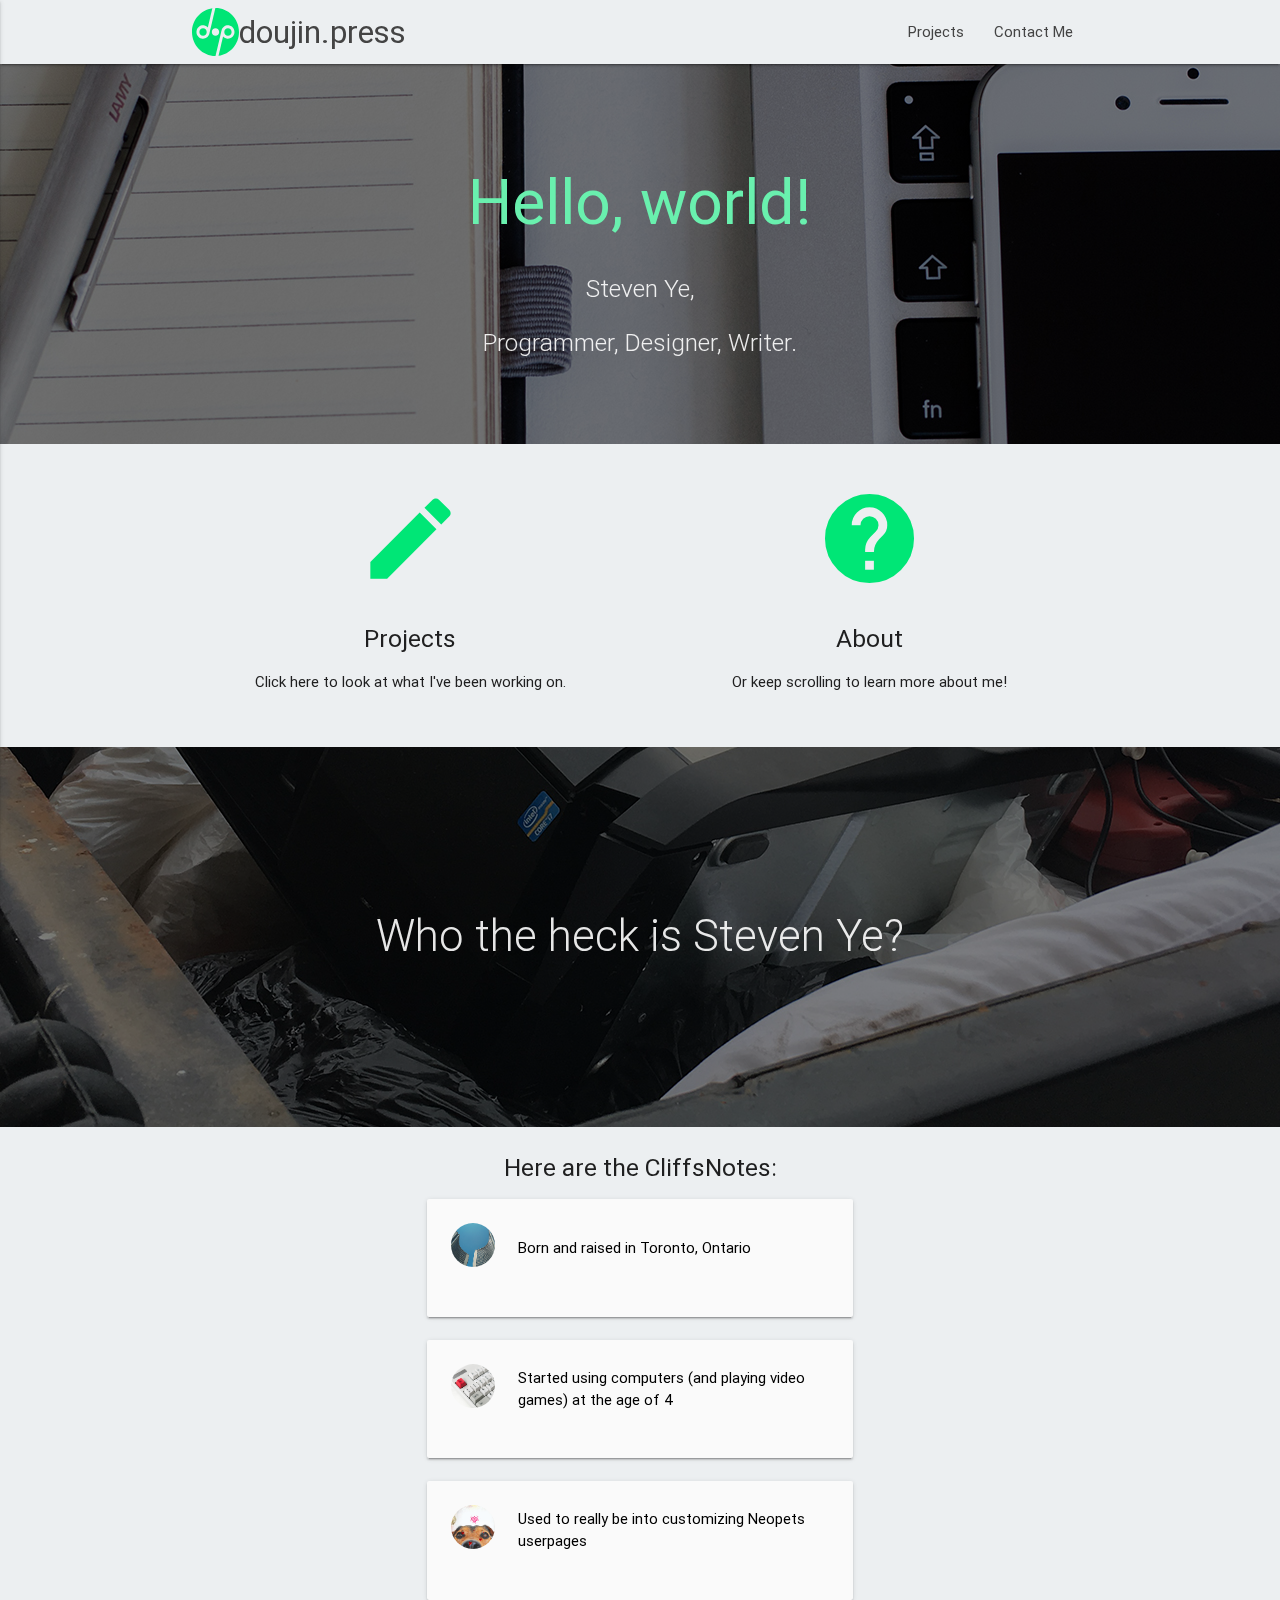
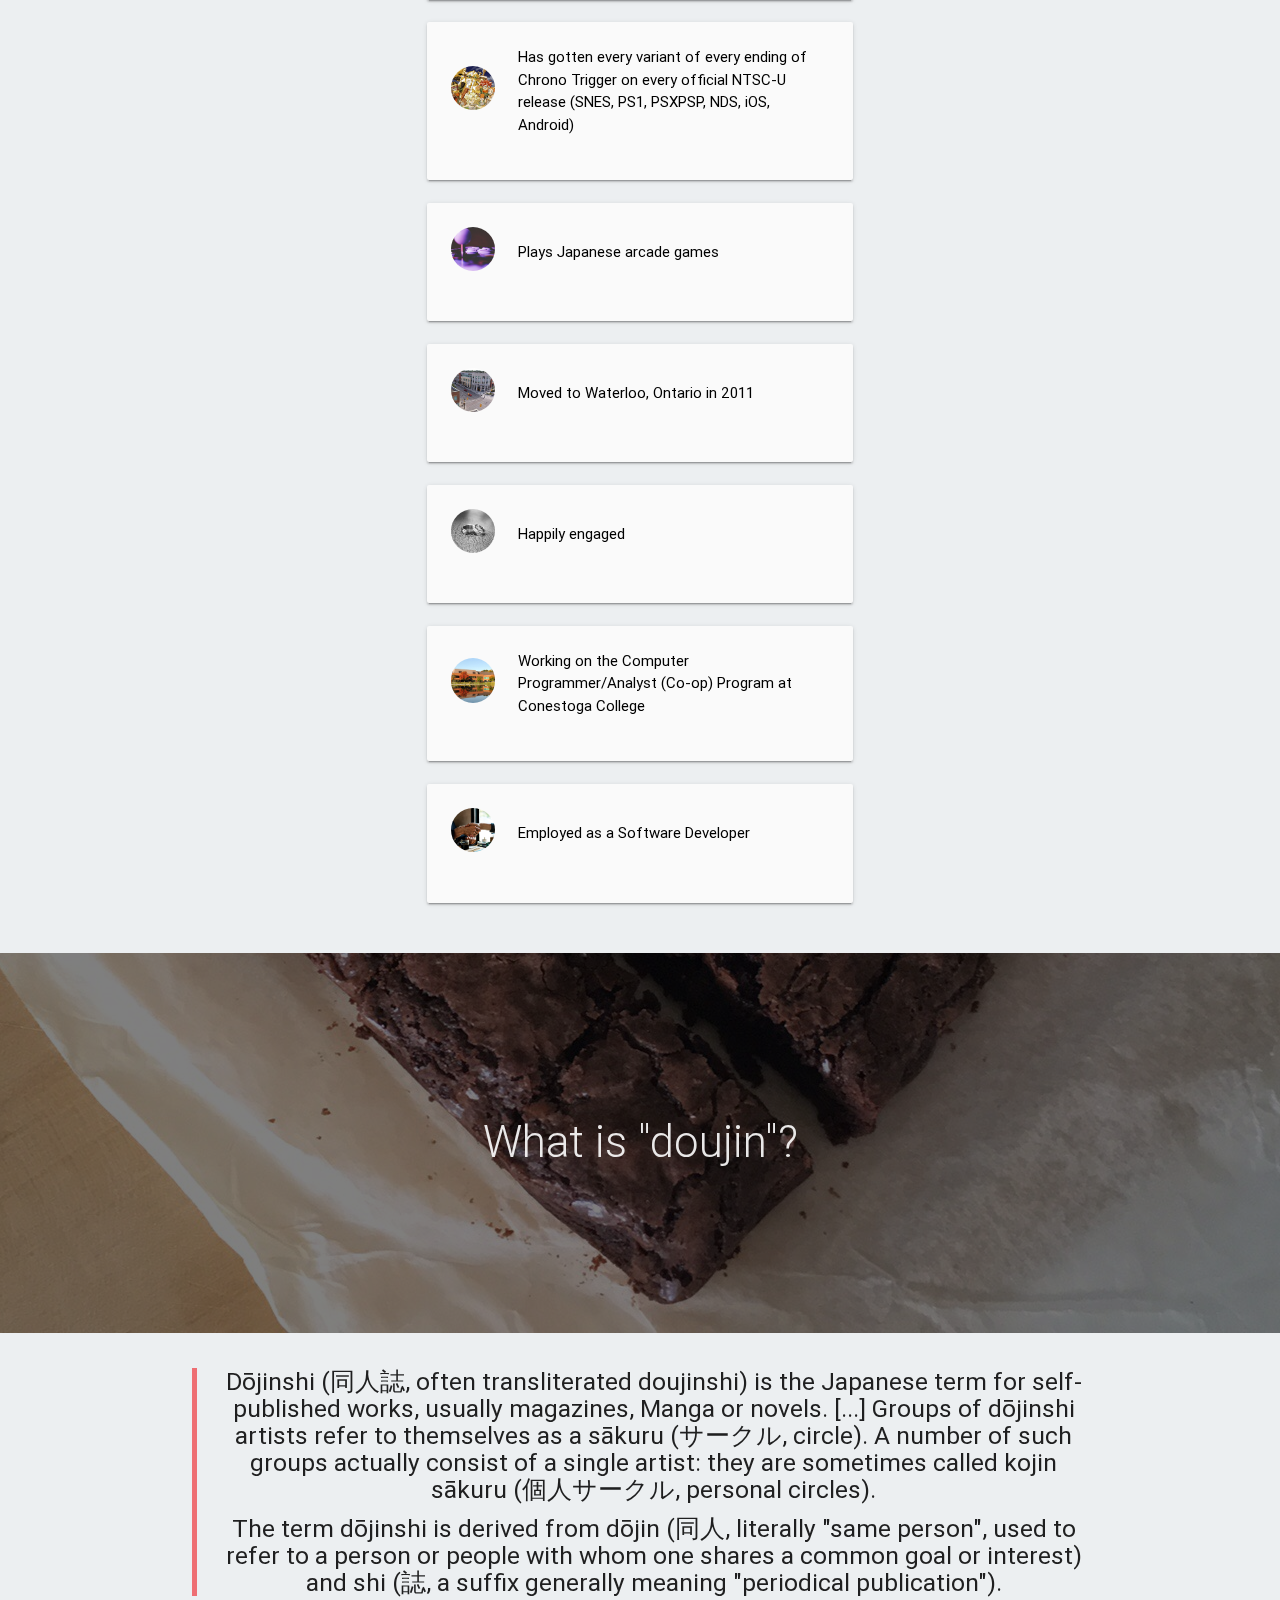
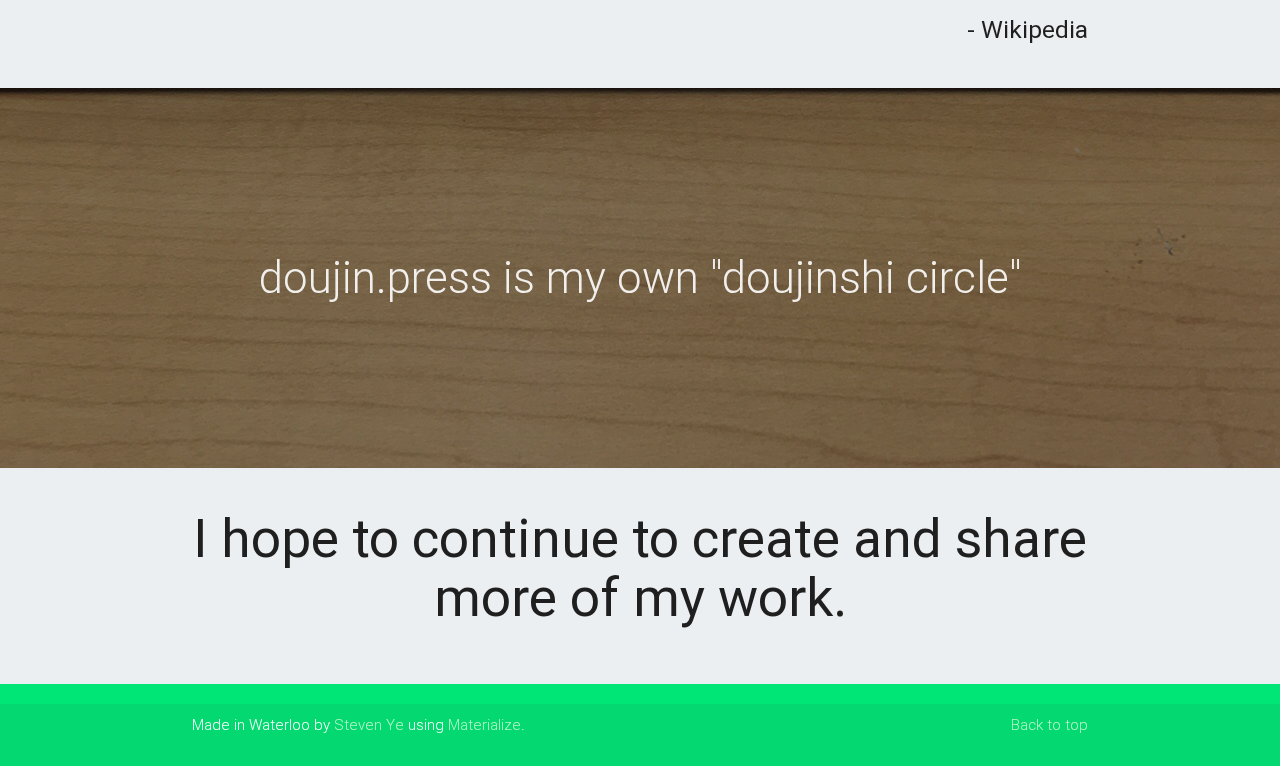
<file: index.html>
<!DOCTYPE html>
<html lang="en">
 <head>
  <link rel="apple-touch-icon-precomposed" sizes="57x57" href="img/favicon/apple-touch-icon-57x57.png" />
  <link rel="apple-touch-icon-precomposed" sizes="114x114" href="img/favicon/apple-touch-icon-114x114.png" />
  <link rel="apple-touch-icon-precomposed" sizes="72x72" href="img/favicon/apple-touch-icon-72x72.png" />
  <link rel="apple-touch-icon-precomposed" sizes="144x144" href="img/favicon/apple-touch-icon-144x144.png" />
  <link rel="apple-touch-icon-precomposed" sizes="60x60" href="img/favicon/apple-touch-icon-60x60.png" />
  <link rel="apple-touch-icon-precomposed" sizes="120x120" href="img/favicon/apple-touch-icon-120x120.png" />
  <link rel="apple-touch-icon-precomposed" sizes="76x76" href="img/favicon/apple-touch-icon-76x76.png" />
  <link rel="apple-touch-icon-precomposed" sizes="152x152" href="img/favicon/apple-touch-icon-152x152.png" />
  <link rel="icon" type="image/png" href="img/favicon/favicon-196x196.png" sizes="196x196" />
  <link rel="icon" type="image/png" href="img/favicon/favicon-96x96.png" sizes="96x96" />
  <link rel="icon" type="image/png" href="img/favicon/favicon-32x32.png" sizes="32x32" />
  <link rel="icon" type="image/png" href="img/favicon/favicon-16x16.png" sizes="16x16" />
  <link rel="icon" type="image/png" href="img/favicon/favicon-128.png" sizes="128x128" />
  <link rel="shortcut icon" href="img/favicon/favicon.ico" type="image/x-icon">
  <meta name="application-name" content="doujin.press"/>
  <meta name="msapplication-TileColor" content="#FFFFFF" />
  <meta name="msapplication-TileImage" content="img/favicon/mstile-144x144.png" />
  <meta name="msapplication-square70x70logo" content="img/favicon/mstile-70x70.png" />
  <meta name="msapplication-square150x150logo" content="img/favicon/mstile-150x150.png" />
  <meta name="msapplication-wide310x150logo" content="img/favicon/mstile-310x150.png" />
  <meta name="msapplication-square310x310logo" content="img/favicon/mstile-310x310.png" />
  <meta http-equiv="Content-Type" content="text/html; charset=UTF-8"/>
  <meta name="viewport" content="width=device-width, initial-scale=1, maximum-scale=1.0, user-scalable=no"/>
  <title>doujin.press | a person of interest</title>
  <link href="https://fonts.googleapis.com/icon?family=Material+Icons" rel="stylesheet">
  <link href="css/materialize.css" type="text/css" rel="stylesheet" media="screen"/>
  <link href="css/style.css" type="text/css" rel="stylesheet" media="screen"/>
 </head>
 <body class="blue-grey lighten-5">
  <nav class="blue-grey lighten-5" role="navigation">
   <div class="nav-wrapper container">
    <a id="logo-container" href="index.html" class="brand-logo">
     <img src="img/logo.svg" alt="logo"> doujin.press
    </a>
    <ul class="right hide-on-med-and-down">
     
     <li>
      <a href="projects.html">Projects</a>
     </li>
     <li>
      <a href="contact.html">Contact Me</a>
     </li>
    </ul>
    <ul id="nav-mobile" class="side-nav">
     <li>
      <a href="projects.html">Projects</a>
     </li>
     <li>
      <a href="contact.html">Contact Me</a>
     </li>
    </ul>
    <a href="#" data-activates="nav-mobile" class="button-collapse"><i class="material-icons">menu</i></a>
   </div>
  </nav>
  
  <div id="index-banner" class="parallax-container valign-wrapper">
   <div class="section no-pad-bot">
    <div class="container">
     <h1 class="header center green-text text-accent-2">Hello, world!</h1>
     <div class="row center">
      <h5 class="header col s12 light">
       Steven Ye, <br />
       <br />
       Programmer, Designer, Writer.
      </h5>
    </div>
    <br><br>
    </div>
   </div>
   <div class="parallax">
    <img src="img/desk.jpg" alt="A neatly arranged desk with a notebook, pen, laptop, and cell phone.">
    <div class="overlay"></div>
   </div>
  </div>
  
  <div class="container">
   <div class="section">
    <!--   Icon Section   -->
    <div class="row">
     <div class="col s12 m6">
      <div class="icon-block">
       <a href="projects.html">
        <h2 class="center green-text text-accent-3"><i class="material-icons">edit</i></h2>
        <h5 class="center">Projects</h5>
        <p class="center">
         Click here to look at what I've been working on.
        </p>
       </a>
      </div>
     </div>
     <div class="col s12 m6">
      <div class="icon-block">
       <a href="#about">
        <h2 class="center green-text text-accent-3"><i class="material-icons">help</i></h2>
        <h5 class="center">About</h5>
        <p class="center">
         Or keep scrolling to learn more about me!
        </p>
       </a>
      </div>
     </div>
    </div>
   </div>
  </div>
  
  <div class="parallax-container valign-wrapper" id="about">
   <div class="section no-pad-bot">
    <div class="container">
     <div class="row center">
     <h3 class="header col s12 light">Who the heck is Steven Ye?</h3>
     </div>
    </div>
   </div>
   <div class="parallax">
    <img src="img/alienware.jpg" alt="An alienware desktop computer sitting in a dumpster.">
    <div class="overlay"></div>
   </div>
  </div>
  
  <div class="container">
   <div class="section">
    <div class="row">
     <div class="col s12">
      <h5 class="center">Here are the CliffsNotes:</h5>
      
      <div class="col s12 m8 offset-m2 l6 offset-l3">
       <div class="card-panel grey lighten-5 z-depth-1">
        <div class="row valign-wrapper">
         <div class="col s2">
          <img src="img/toronto.jpg" alt="Toronto" class="circle responsive-img">
         </div>
         <div class="col s10">
          <span class="black-text">
           Born and raised in Toronto, Ontario
          </span>
         </div>
        </div>
       </div>
      </div>
      
      <div class="col s12 m8 offset-m2 l6 offset-l3">
       <div class="card-panel grey lighten-5 z-depth-1">
        <div class="row valign-wrapper">
         <div class="col s2">
          <img src="img/computer.jpg" alt="Computer" class="circle responsive-img">
         </div>
         <div class="col s10">
          <span class="black-text">
           Started using computers (and playing video games) at the age of 4
          </span>
         </div>
        </div>
       </div>
      </div>
      
      <div class="col s12 m8 offset-m2 l6 offset-l3">
       <div class="card-panel grey lighten-5 z-depth-1">
        <div class="row valign-wrapper">
         <div class="col s2">
          <img src="img/neopets.gif" alt="Blingee'd Dog" class="circle responsive-img">
         </div>
         <div class="col s10">
          <span class="black-text">
           Used to really be into customizing Neopets userpages
          </span>
         </div>
        </div>
       </div>
      </div>
      
      <div class="col s12 m8 offset-m2 l6 offset-l3">
       <div class="card-panel grey lighten-5 z-depth-1">
        <div class="row valign-wrapper">
         <div class="col s2">
          <img src="img/chronotrigger.png" alt="Chrono Trigger" class="circle responsive-img">
         </div>
         <div class="col s10">
          <span class="black-text">
           Has gotten every variant of every ending of Chrono Trigger on every official NTSC-U release (SNES, PS1, PSXPSP, NDS, iOS, Android)
          </span>
         </div>
        </div>
       </div>
      </div>
      
      <div class="col s12 m8 offset-m2 l6 offset-l3">
       <div class="card-panel grey lighten-5 z-depth-1">
        <div class="row valign-wrapper">
         <div class="col s2">
          <img src="img/arcade.jpg" alt="Arcade Controls" class="circle responsive-img">
         </div>
         <div class="col s10">
          <span class="black-text">
           Plays Japanese arcade games
          </span>
         </div>
        </div>
       </div>
      </div>
      
      <div class="col s12 m8 offset-m2 l6 offset-l3">
       <div class="card-panel grey lighten-5 z-depth-1">
        <div class="row valign-wrapper">
         <div class="col s2">
          <img src="img/waterloo.jpg" alt="Waterloo" class="circle responsive-img">
         </div>
         <div class="col s10">
          <span class="black-text">
           Moved to Waterloo, Ontario in 2011
          </span>
         </div>
        </div>
       </div>
      </div>
      
      <div class="col s12 m8 offset-m2 l6 offset-l3">
       <div class="card-panel grey lighten-5 z-depth-1">
        <div class="row valign-wrapper">
         <div class="col s2">
          <img src="img/rings.jpg" alt="A pair of rings" class="circle responsive-img">
         </div>
         <div class="col s10">
          <span class="black-text">
           Happily engaged
          </span>
         </div>
        </div>
       </div>
      </div>
      
      <div class="col s12 m8 offset-m2 l6 offset-l3">
       <div class="card-panel grey lighten-5 z-depth-1">
        <div class="row valign-wrapper">
         <div class="col s2">
          <img src="img/conestoga.jpg" alt="Conestoga College" class="circle responsive-img">
         </div>
         <div class="col s10">
          <span class="black-text">
           Working on the Computer Programmer/Analyst (Co-op) Program at Conestoga College
          </span>
         </div>
        </div>
       </div>
      </div>
      
      <div class="col s12 m8 offset-m2 l6 offset-l3">
       <div class="card-panel grey lighten-5 z-depth-1">
        <div class="row valign-wrapper">
         <div class="col s2">
          <img src="img/handshake.jpg" alt="Handshake" class="circle responsive-img">
         </div>
         <div class="col s10">
          <span class="black-text">
           Employed as a Software Developer
          </span>
         </div>
        </div>
       </div>
      </div>
      
     </div>
    </div>
   </div>
  </div>
  
  <div class="parallax-container valign-wrapper">
   <div class="section no-pad-bot">
    <div class="container">
     <div class="row center">
     <h3 class="header col s12 light">What is "doujin"?</h3>
     </div>
    </div>
   </div>
   <div class="parallax">
    <img src="img/brownies.jpg" alt="Delicious and moist brownies that have been freshly sliced.">
    <div class="overlay"></div>
   </div>
  </div>
  
  <div class="container">
   <div class="section">
    <div class="row">
     <div class="col s12 center">
      <blockquote>
       <h5>Dōjinshi (同人誌, often transliterated doujinshi) is the Japanese term for self-published works, usually magazines, Manga or novels. [...] Groups of dōjinshi artists refer to themselves as a sākuru (サークル, circle). A number of such groups actually consist of a single artist: they are sometimes called kojin sākuru (個人サークル, personal circles).</h5>
       <h5>The term dōjinshi is derived from dōjin (同人, literally "same person", used to refer to a person or people with whom one shares a common goal or interest) and shi (誌, a suffix generally meaning "periodical publication").</h5>
      </blockquote>
      <h5 class="right-align">- Wikipedia</h5>
     </div>
    </div>
   </div>
  </div>
  
  <div class="parallax-container valign-wrapper">
   <div class="section no-pad-bot">
    <div class="container">
     <div class="row center">
     <h3 class="header col s12 light">doujin.press is my own "doujinshi circle"</h3>
     </div>
    </div>
   </div>
   <div class="parallax">
    <img src="img/keyboard.jpg" alt="A mechanical keyboard with front-printed keycaps">
    <div class="overlay"></div>
   </div>
  </div>
  
  <div class="container">
   <div class="section">
    <div class="row">
     <div class="col s12 center">
      <h2>I hope to continue to create and share more of my work.</h2>
     </div>
    </div>
   </div>
  </div>
  
  <footer class="page-footer green accent-3">
    <div class="footer-copyright">
     <div class="container white-text">
      <div class="row">
       <div class="col s6">
        Made in Waterloo by <a class="green-text text-accent-1" href="contact.html">Steven Ye</a> using <a class="green-text text-accent-1" href="http://materializecss.com/">Materialize</a>.
       </div>
       <div class="col s6 right-align">
        <a class="green-text text-accent-1" href="#">Back to top</a>
       </div>
      </div>
     </div>
    </div>
   </footer>
  <!--load js-->
  <script src="https://code.jquery.com/jquery-2.1.1.min.js"></script>
  <script src="js/materialize.js"></script>
  <script src="js/init.js"></script>
 </body>
</html>
</file>
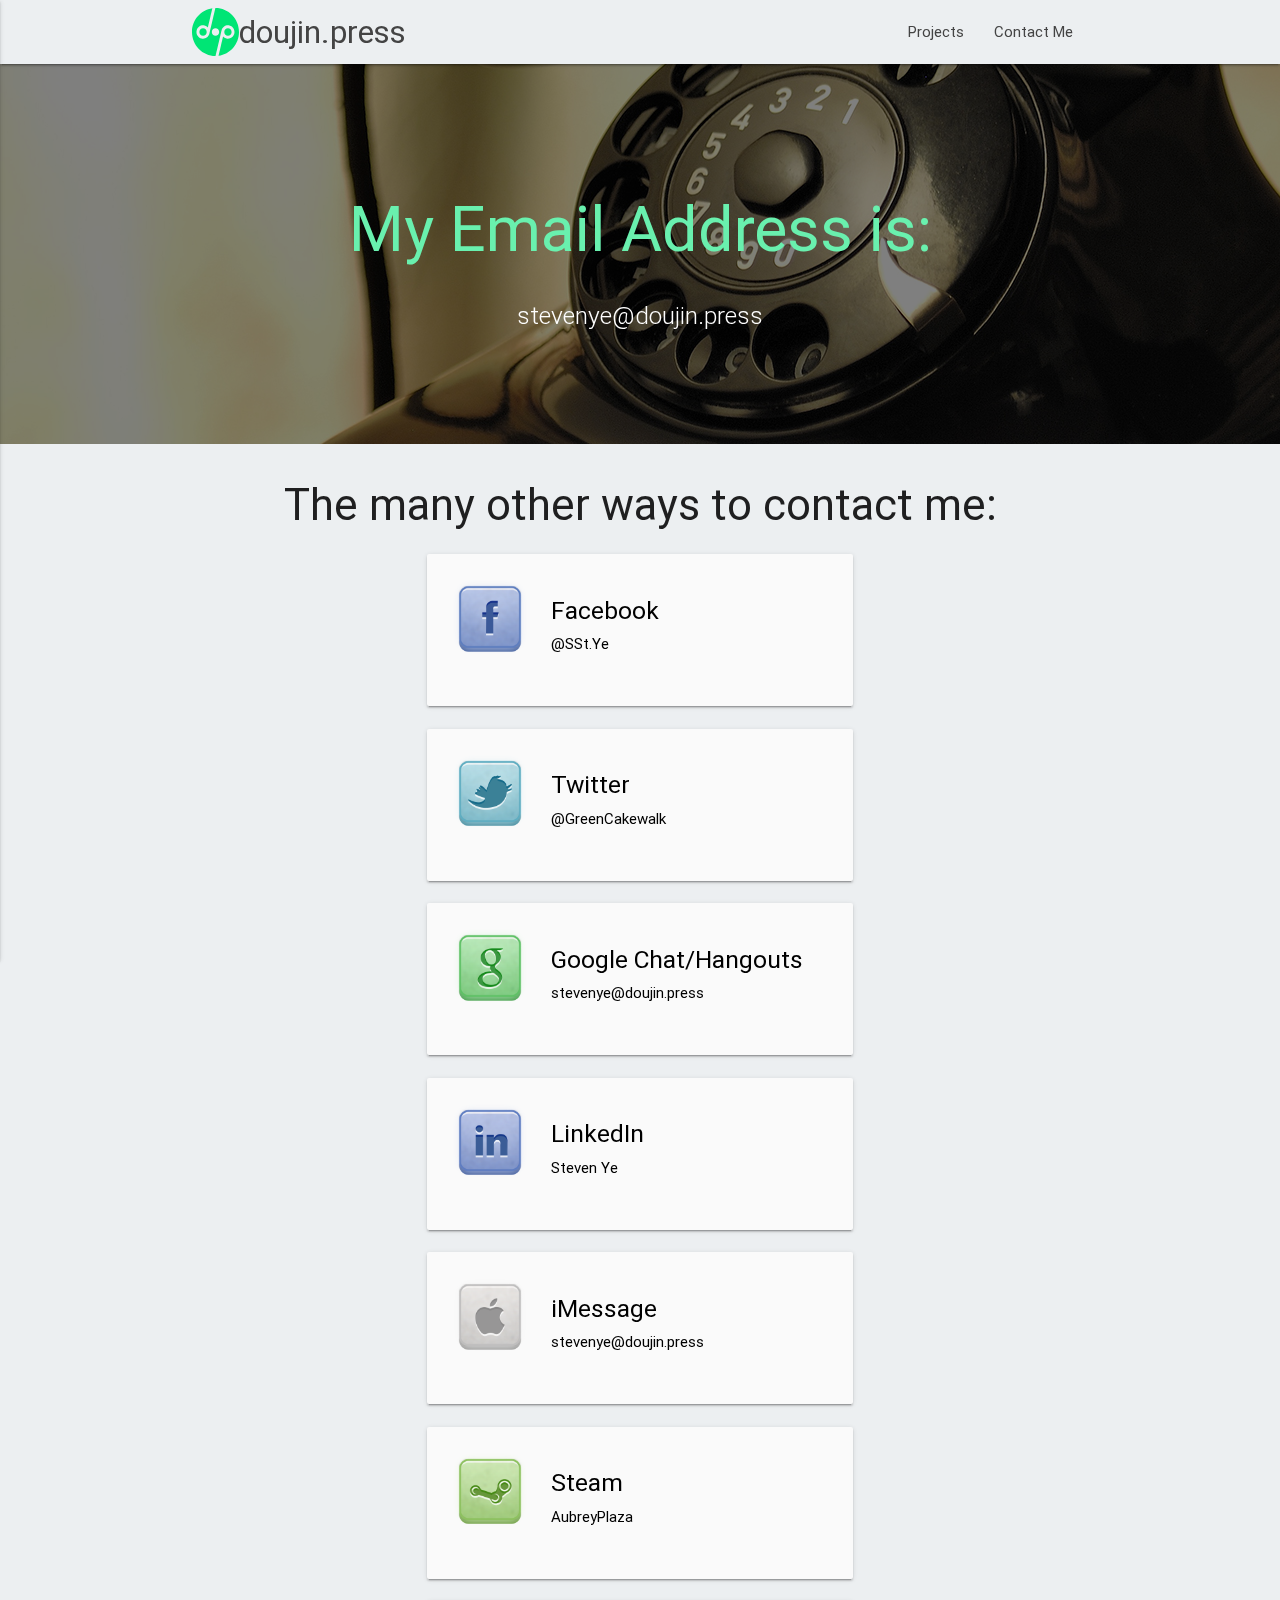
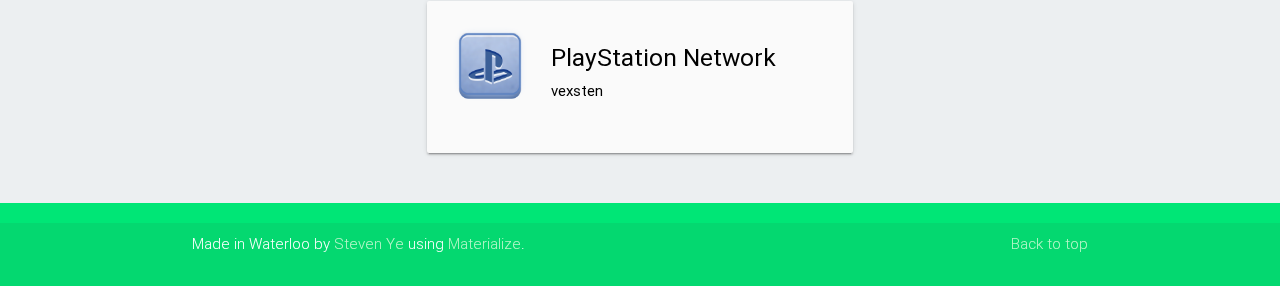
<file: contact.html>
<!DOCTYPE html>
<html lang="en">
 <head>
  <link rel="apple-touch-icon-precomposed" sizes="57x57" href="img/favicon/apple-touch-icon-57x57.png" />
  <link rel="apple-touch-icon-precomposed" sizes="114x114" href="img/favicon/apple-touch-icon-114x114.png" />
  <link rel="apple-touch-icon-precomposed" sizes="72x72" href="img/favicon/apple-touch-icon-72x72.png" />
  <link rel="apple-touch-icon-precomposed" sizes="144x144" href="img/favicon/apple-touch-icon-144x144.png" />
  <link rel="apple-touch-icon-precomposed" sizes="60x60" href="img/favicon/apple-touch-icon-60x60.png" />
  <link rel="apple-touch-icon-precomposed" sizes="120x120" href="img/favicon/apple-touch-icon-120x120.png" />
  <link rel="apple-touch-icon-precomposed" sizes="76x76" href="img/favicon/apple-touch-icon-76x76.png" />
  <link rel="apple-touch-icon-precomposed" sizes="152x152" href="img/favicon/apple-touch-icon-152x152.png" />
  <link rel="icon" type="image/png" href="img/favicon/favicon-196x196.png" sizes="196x196" />
  <link rel="icon" type="image/png" href="img/favicon/favicon-96x96.png" sizes="96x96" />
  <link rel="icon" type="image/png" href="img/favicon/favicon-32x32.png" sizes="32x32" />
  <link rel="icon" type="image/png" href="img/favicon/favicon-16x16.png" sizes="16x16" />
  <link rel="icon" type="image/png" href="img/favicon/favicon-128.png" sizes="128x128" />
  <link rel="shortcut icon" href="img/favicon/favicon.ico" type="image/x-icon">
  <meta name="application-name" content="doujin.press"/>
  <meta name="msapplication-TileColor" content="#FFFFFF" />
  <meta name="msapplication-TileImage" content="img/favicon/mstile-144x144.png" />
  <meta name="msapplication-square70x70logo" content="img/favicon/mstile-70x70.png" />
  <meta name="msapplication-square150x150logo" content="img/favicon/mstile-150x150.png" />
  <meta name="msapplication-wide310x150logo" content="img/favicon/mstile-310x150.png" />
  <meta name="msapplication-square310x310logo" content="img/favicon/mstile-310x310.png" />
  <meta http-equiv="Content-Type" content="text/html; charset=UTF-8"/>
  <meta name="viewport" content="width=device-width, initial-scale=1, maximum-scale=1.0, user-scalable=no"/>
  <title>doujin.press | where you will find me</title>
  <link href="https://fonts.googleapis.com/icon?family=Material+Icons" rel="stylesheet">
  <link href="css/materialize.css" type="text/css" rel="stylesheet" media="screen"/>
  <link href="css/style.css" type="text/css" rel="stylesheet" media="screen"/>
 </head>
 <body class="blue-grey lighten-5">
  <nav class="blue-grey lighten-5" role="navigation">
   <div class="nav-wrapper container">
    <a id="logo-container" href="index.html" class="brand-logo">
     <img src="img/logo.svg" alt="logo"> doujin.press
    </a>
    <ul class="right hide-on-med-and-down">
     
     <li>
      <a href="projects.html">Projects</a>
     </li>
     <li>
      <a href="contact.html">Contact Me</a>
     </li>
    </ul>
    <ul id="nav-mobile" class="side-nav">
     <li>
      <a href="projects.html">Projects</a>
     </li>
     <li>
      <a href="contact.html">Contact Me</a>
     </li>
    </ul>
    <a href="#" data-activates="nav-mobile" class="button-collapse"><i class="material-icons">menu</i></a>
   </div>
  </nav>
  
  <div id="index-banner" class="parallax-container valign-wrapper">
   <div class="section no-pad-bot">
    <div class="container">
     <h1 class="header center green-text text-accent-2">My Email Address is:</h1>
     <div class="row center">
      <h5 class="header col s12 light"><a class="white-text" href="mailto:stevenye@doujin.press">stevenye@doujin.press</a></h5>
     </div>
     <br><br>
    </div>
   </div>
   <div class="parallax">
    <img src="img/phone.jpg" alt="An old rotary phone, sitting on a table next to a notepad and a fountain pen.">
    <div class="overlay"></div>
   </div>
  </div>
  
  <div class="container">
   <div class="section">
    <div class="row">
     <div class="col s12">
      <h3 class="center">The many other ways to contact me:</h3>
      <a href="https://facebook.com/SSt.Ye">
       <div class="col s12 m8 offset-m2 l6 offset-l3">
        <div class="card-panel grey lighten-5 z-depth-1">
         <div class="row valign-wrapper">
          <div class="col s3 center">
           <img src="img/social/facebook.png" alt="Facebook" class="responsive-img">
          </div>
          <div class="col s9">
           <span class="black-text">
            <h5>Facebook</h5>
            @SSt.Ye
           </span>
          </div>
         </div>
        </div>
       </div>
      </a>
      
      <a href="https://twitter.com/GreenCakewalk">
       <div class="col s12 m8 offset-m2 l6 offset-l3">
        <div class="card-panel grey lighten-5 z-depth-1">
         <div class="row valign-wrapper">
          <div class="col s3 center">
           <img src="img/social/twitter.png" alt="Twitter" class="responsive-img">
          </div>
          <div class="col s9">
           <span class="black-text">
            <h5>Twitter</h5>
            @GreenCakewalk
           </span>
          </div>
         </div>
        </div>
       </div>
      </a>
      
      <div class="col s12 m8 offset-m2 l6 offset-l3">
       <div class="card-panel grey lighten-5 z-depth-1">
        <div class="row valign-wrapper">
         <div class="col s3 center">
          <img src="img/social/google.png" alt="Google" class="responsive-img">
         </div>
         <div class="col s9">
          <span class="black-text">
           <h5>Google Chat/Hangouts</h5>
           stevenye@doujin.press
          </span>
         </div>
        </div>
       </div>
      </div>
      
      <a href="https://www.linkedin.com/in/steven-ye-318339149/">
       <div class="col s12 m8 offset-m2 l6 offset-l3">
        <div class="card-panel grey lighten-5 z-depth-1">
         <div class="row valign-wrapper">
          <div class="col s3 center">
           <img src="img/social/linkedin.png" alt="LinkedIn" class="responsive-img">
          </div>
          <div class="col s9">
           <span class="black-text">
            <h5>LinkedIn</h5>
            Steven Ye
           </span>
          </div>
         </div>
        </div>
       </div>
      </a>
      
      <div class="col s12 m8 offset-m2 l6 offset-l3">
       <div class="card-panel grey lighten-5 z-depth-1">
        <div class="row valign-wrapper">
         <div class="col s3 center">
          <img src="img/social/apple.png" alt="Apple" class="responsive-img">
         </div>
         <div class="col s9">
          <span class="black-text">
           <h5>iMessage</h5>
           stevenye@doujin.press
          </span>
         </div>
        </div>
       </div>
      </div>
      
      <a href="https://steamcommunity.com/id/AubreyPlaza">
       <div class="col s12 m8 offset-m2 l6 offset-l3">
        <div class="card-panel grey lighten-5 z-depth-1">
         <div class="row valign-wrapper">
          <div class="col s3 center">
           <img src="img/social/steam.png" alt="Steam" class="responsive-img">
          </div>
          <div class="col s9">
           <span class="black-text">
            <h5>Steam</h5>
            AubreyPlaza
           </span>
          </div>
         </div>
        </div>
       </div>
      </a>
      
      <div class="col s12 m8 offset-m2 l6 offset-l3">
       <div class="card-panel grey lighten-5 z-depth-1">
        <div class="row valign-wrapper">
         <div class="col s3 center">
          <img src="img/social/playstation.png" alt="PlayStation" class="responsive-img">
         </div>
         <div class="col s9">
          <span class="black-text">
           <h5>PlayStation Network</h5>
           vexsten
          </span>
         </div>
        </div>
       </div>
      </div>
      
      
     </div>
    </div>
   </div>
  </div>
  
  <footer class="page-footer green accent-3">
    <div class="footer-copyright">
     <div class="container white-text">
      <div class="row">
       <div class="col s6">
        Made in Waterloo by <a class="green-text text-accent-1" href="contact.html">Steven Ye</a> using <a class="green-text text-accent-1" href="http://materializecss.com/">Materialize</a>.
       </div>
       <div class="col s6 right-align">
        <a class="green-text text-accent-1" href="#">Back to top</a>
       </div>
      </div>
     </div>
    </div>
   </footer>
  <script src="https://code.jquery.com/jquery-2.1.1.min.js"></script>
  <script src="js/materialize.js"></script>
  <script src="js/init.js"></script>
 </body>
</html>
</file>
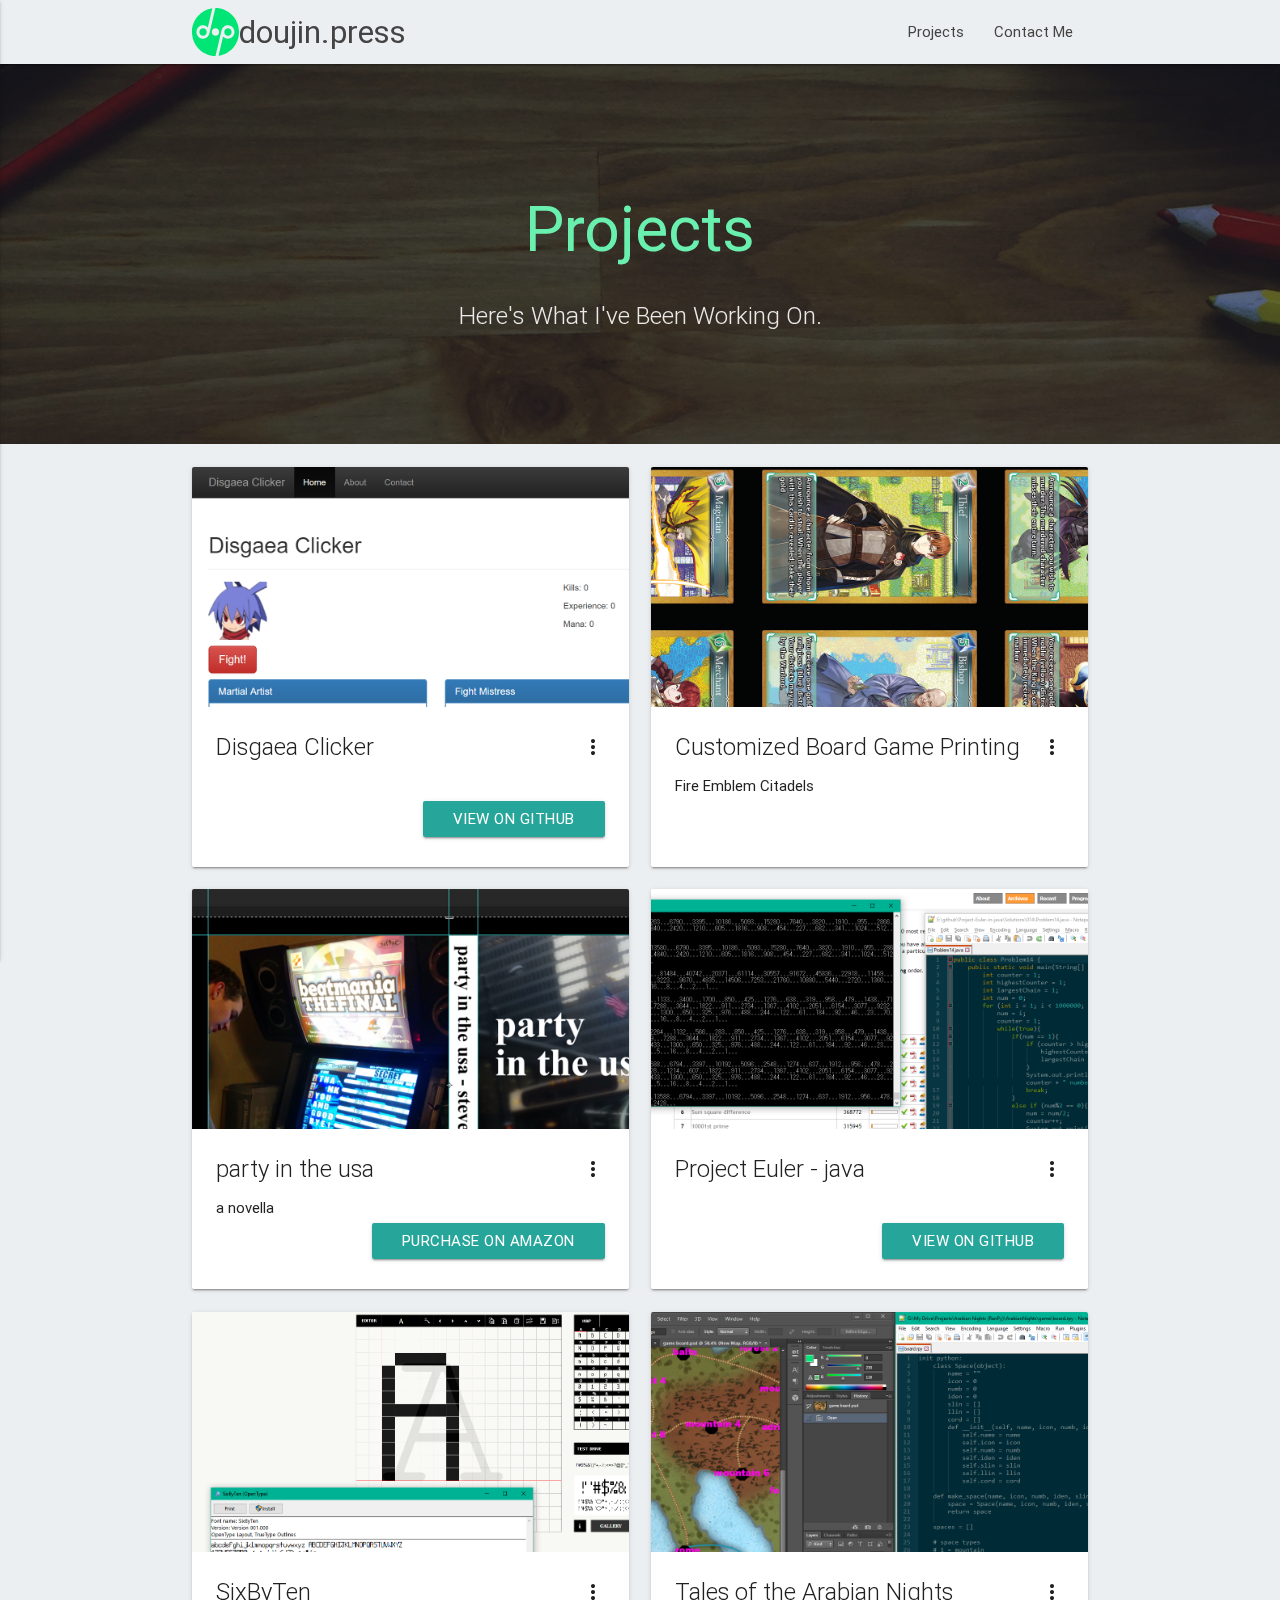
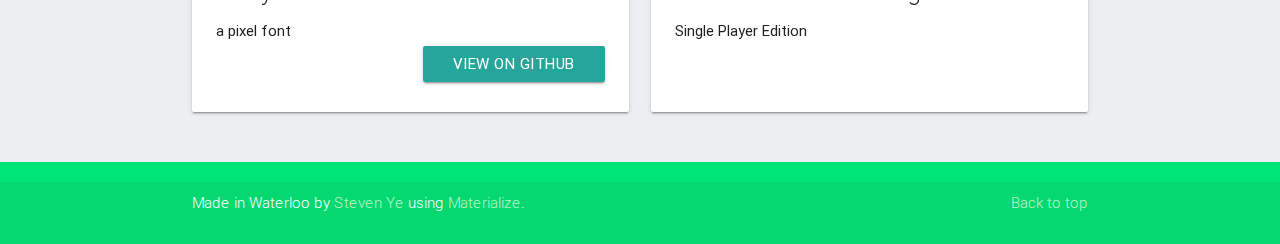
<file: projects.html>
<!DOCTYPE html>
<html lang="en">
 <head>
  <link rel="apple-touch-icon-precomposed" sizes="57x57" href="img/favicon/apple-touch-icon-57x57.png" />
  <link rel="apple-touch-icon-precomposed" sizes="114x114" href="img/favicon/apple-touch-icon-114x114.png" />
  <link rel="apple-touch-icon-precomposed" sizes="72x72" href="img/favicon/apple-touch-icon-72x72.png" />
  <link rel="apple-touch-icon-precomposed" sizes="144x144" href="img/favicon/apple-touch-icon-144x144.png" />
  <link rel="apple-touch-icon-precomposed" sizes="60x60" href="img/favicon/apple-touch-icon-60x60.png" />
  <link rel="apple-touch-icon-precomposed" sizes="120x120" href="img/favicon/apple-touch-icon-120x120.png" />
  <link rel="apple-touch-icon-precomposed" sizes="76x76" href="img/favicon/apple-touch-icon-76x76.png" />
  <link rel="apple-touch-icon-precomposed" sizes="152x152" href="img/favicon/apple-touch-icon-152x152.png" />
  <link rel="icon" type="image/png" href="img/favicon/favicon-196x196.png" sizes="196x196" />
  <link rel="icon" type="image/png" href="img/favicon/favicon-96x96.png" sizes="96x96" />
  <link rel="icon" type="image/png" href="img/favicon/favicon-32x32.png" sizes="32x32" />
  <link rel="icon" type="image/png" href="img/favicon/favicon-16x16.png" sizes="16x16" />
  <link rel="icon" type="image/png" href="img/favicon/favicon-128.png" sizes="128x128" />
  <link rel="shortcut icon" href="img/favicon/favicon.ico" type="image/x-icon">
  <meta name="application-name" content="doujin.press"/>
  <meta name="msapplication-TileColor" content="#FFFFFF" />
  <meta name="msapplication-TileImage" content="img/favicon/mstile-144x144.png" />
  <meta name="msapplication-square70x70logo" content="img/favicon/mstile-70x70.png" />
  <meta name="msapplication-square150x150logo" content="img/favicon/mstile-150x150.png" />
  <meta name="msapplication-wide310x150logo" content="img/favicon/mstile-310x150.png" />
  <meta name="msapplication-square310x310logo" content="img/favicon/mstile-310x310.png" />
  <meta http-equiv="Content-Type" content="text/html; charset=UTF-8"/>
  <meta name="viewport" content="width=device-width, initial-scale=1, maximum-scale=1.0, user-scalable=no"/>
  <title>doujin.press | the fruits of my labour</title>
  <link href="https://fonts.googleapis.com/icon?family=Material+Icons" rel="stylesheet">
  <link href="css/materialize.css" type="text/css" rel="stylesheet" media="screen"/>
  <link href="css/style.css" type="text/css" rel="stylesheet" media="screen"/>
 </head>
 <body class="blue-grey lighten-5">
  <nav class="blue-grey lighten-5" role="navigation">
   <div class="nav-wrapper container">
    <a id="logo-container" href="index.html" class="brand-logo">
     <img src="img/logo.svg" alt="logo"> doujin.press
    </a>
    <ul class="right hide-on-med-and-down">
     
     <li>
      <a href="projects.html">Projects</a>
     </li>
     <li>
      <a href="contact.html">Contact Me</a>
     </li>
    </ul>
    <ul id="nav-mobile" class="side-nav">
     <li>
      <a href="projects.html">Projects</a>
     </li>
     <li>
      <a href="contact.html">Contact Me</a>
     </li>
    </ul>
    <a href="#" data-activates="nav-mobile" class="button-collapse"><i class="material-icons">menu</i></a>
   </div>
  </nav>
  
  <div id="index-banner" class="parallax-container valign-wrapper">
   <div class="section no-pad-bot">
    <div class="container">
     <h1 class="header center green-text text-accent-2">Projects</h1>
     <div class="row center">
      <h5 class="header col s12 light">
       Here's What I've Been Working On.
      </h5>
     </div>
     <br><br>
    </div>
   </div>
   <div class="parallax">
    <img src="img/project.jpg" alt="A table ready for a new craft project.">
    <div class="overlay"></div>
   </div>
  </div>
  
  <div class="container">
   <div class="section">
     <div class="row">
     
      <!-- Disgaea Clicker -->
      <div class="col s12 m6">
       <div class="card medium">
        <div class="card-image waves-effect waves-block waves-light">
         <img class="activator" src="img/dc.png" alt="Disgaea">
        </div>
        <div class="card-content">
         <span class="card-title activator grey-text text-darken-4">Disgaea Clicker<i class="material-icons right">more_vert</i></span>
         <p>
          <br />
          <a class="waves-effect waves-light btn right" href="https://github.com/steven-y-e/Disgaea-Clicker">View on GitHub</a>
         </p>
        </div>
        <div class="card-reveal">
         <span class="card-title grey-text text-darken-4">Disgaea Clicker<i class="material-icons right">close</i></span>
         <p>Anyone who knows my video game habits knows that I've put countless hours into the tactical role-playing game series <a href="https://en.wikipedia.org/wiki/Disgaea">Disgaea</a>, which is more of a challenge to increase character statistics to otherwise unseen levels than anything else. I felt that a <a href="https://en.wikipedia.org/wiki/Incremental_game">clicker game</a> loosely based on the series could hold value as a fan work because the main gameplay challenge of Disgaea is to incrementally increase numbers, almost solely to watch them go up. I built Disgaea Clicker using Bootstrap and JavaScript with the focus of designing a good interface for playing the game on mobile devices, as many browser-based clicker games don't render very well outside of desktop environments.</p>
        </div>
       </div>
      </div>
      
      <!-- Fire Emblem Citadels -->
      <div class="col s12 m6">
       <div class="card medium">
        <div class="card-image waves-effect waves-block waves-light">
         <img class="activator" src="img/fec.png" alt="Fire Emblem Citadels">
        </div>
        <div class="card-content">
         <span class="card-title activator grey-text text-darken-4">Customized Board Game Printing<i class="material-icons right">more_vert</i></span>
         <p>Fire Emblem Citadels</p>
        </div>
        <div class="card-reveal">
         <span class="card-title grey-text text-darken-4">Customized Board Game Printing - Fire Emblem Citadels<i class="material-icons right">close</i></span>
         <p>As an avid table-top game player, Citadels has been one of my favourites for over a decade. After an unfortunate accidental Diet Coke spill, I decided that I should buy a new set, as my existing copy of the game was already quite worn. Realizing that I was not a great fan of the game's visual aesthetics, I decided to design a new set of cards using assets from the (then) newly released Fire Emblem: Heroes. After spending hours in Adobe Photoshop, I sent the files off to <a href="http://printplaygames.com">Print &amp; Play</a> who then sent me a one-of-a-kind physical copy of "Fire Emblem Citadels". The game and rules remain unchanged; the only editing I did was to rulebook text that was strangely gender specific (the player was always refered to with masculine pronouns) by making these statements gender-neutral. Friends who've previously played Citadels have had no problem playing Fire Emblem Citadels.</p>
        </div>
       </div>
      </div>
      
      <!-- party in the usa - a novella -->
      <div class="col s12 m6">
       <div class="card medium">
        <div class="card-image waves-effect waves-block waves-light">
         <img class="activator" src="img/pitu.png" alt="party in the usa">
        </div>
        <div class="card-content">
         <span class="card-title activator grey-text text-darken-4">party in the usa<i class="material-icons right">more_vert</i></span>
         <p>
          a novella
          <br />
          <a class="waves-effect waves-light btn right" href="https://www.amazon.com/party-usa-novella-Steven-Ye/dp/1549943014/">Purchase on Amazon</a>
         </p>
        </div>
        <div class="card-reveal">
         <span class="card-title grey-text text-darken-4">party in the usa<i class="material-icons right">close</i></span>
         <p>"party in the usa" is <a href="https://www.youtube.com/watch?v=M11SvDtPBhA">a Miley Cyrus song</a> that shares its title (and few other qualities) with a novella that depicts the lives of contemporary young adults, encapsulating the events surrounding a party in Chicago. I wrote this novella in 2014, when I was heavily interacting with two online communities: the writing community informally known as "alt-lit", and a rhythm game community called "sows". It is my most ambitious piece of writing to date.</p>
        </div>
       </div>
      </div>
      
      <!-- Project Euler - java -->
      <div class="col s12 m6">
       <div class="card medium">
        <div class="card-image waves-effect waves-block waves-light">
         <img class="activator" src="img/pej.png" alt="Project Euler - java">
        </div>
        <div class="card-content">
         <span class="card-title activator grey-text text-darken-4">Project Euler - java<i class="material-icons right">more_vert</i></span>
         <p>
          <br />
          <a class="waves-effect waves-light btn right" href="https://github.com/steven-y-e/Project-Euler-in-java">View on GitHub</a>
         </p>
        </div>
        <div class="card-reveal">
         <span class="card-title grey-text text-darken-4">Project Euler - java<i class="material-icons right">close</i></span>
         <p>This GitHub repository is where I work on my personal solutions for <a href="https://projecteuler.net/">Project Euler</a> problems in java. Using GitHub allows me to access or share my code from anywhere with an internet connection.</p>
        </div>
       </div>
      </div>
      
      <!-- SixByTen - a pixel font -->
      <div class="col s12 m6">
       <div class="card medium">
        <div class="card-image waves-effect waves-block waves-light">
         <img class="activator" src="img/sbt.png" alt="SixByTen">
        </div>
        <div class="card-content">
         <span class="card-title activator grey-text text-darken-4">SixByTen<i class="material-icons right">more_vert</i></span>
         <p>
          a pixel font
          <br />
          <a class="waves-effect waves-light btn right" href="https://github.com/steven-y-e/SixByTen">View on GitHub</a>
         </p>
        </div>
        <div class="card-reveal">
         <span class="card-title grey-text text-darken-4">SixByTen<i class="material-icons right">close</i></span>
         <p>SixByTen is the name of a fixed-width pixel font I created in October 2017 while my college's faculty was on strike. Reminiscing about memories of carving out my identity on online discussion forums, I was inspired by the shapes of hand-drawn pixel text on the images made in Photoshop that people used for avatars and signatures.</p>
        </div>
       </div>
      </div>
      
      <!-- Tales of the Arabian Nights - Single Player Edition -->
      <div class="col s12 m6">
       <div class="card medium">
        <div class="card-image waves-effect waves-block waves-light">
         <img class="activator" src="img/totanspe.png" alt="Tales of the Arabian Nights">
        </div>
        <div class="card-content">
         <span class="card-title activator grey-text text-darken-4">Tales of the Arabian Nights<i class="material-icons right">more_vert</i></span>
         <p>Single Player Edition</p>
        </div>
        <div class="card-reveal">
         <span class="card-title grey-text text-darken-4">Tales of the Arabian Nights - Single Player Edition<i class="material-icons right">close</i></span>
         <p>Using <a href="https://www.renpy.org/">RenPy</a>, a popular Python visual novel scripting engine, I'm digitizing the board game <a href="https://boardgamegeek.com/boardgame/34119/tales-arabian-nights">Tales of the Arabian Nights</a>. The original table-top board game is heavily storytelling-driven with most player decisions being made through obfiscated reaction matrices. Since the game has very little player interaction, group play is stimulated by players taking turns reading from the "Book of Tales" (a large tome the game comes with that details all of the possible outcomes of a player's decisions). By automating the only social aspect of the game, the need for more than one player for the game to be enjoyable disappears.</p>
        </div>
       </div>
      </div>
      
      
     </div>
   </div>
  </div>
  
  <footer class="page-footer green accent-3">
    <div class="footer-copyright">
     <div class="container white-text">
      <div class="row">
       <div class="col s6">
        Made in Waterloo by <a class="green-text text-accent-1" href="contact.html">Steven Ye</a> using <a class="green-text text-accent-1" href="http://materializecss.com/">Materialize</a>.
       </div>
       <div class="col s6 right-align">
        <a class="green-text text-accent-1" href="#">Back to top</a>
       </div>
      </div>
     </div>
    </div>
   </footer>
  <script src="https://code.jquery.com/jquery-2.1.1.min.js"></script>
  <script src="js/materialize.js"></script>
  <script src="js/init.js"></script>
 </body>
</html>
</file>
<file: css/style.css>
/* Custom Stylesheet */
/**
 * Use this file to override Materialize files so you can update
 * the core Materialize files in the future
 *
 * Made By MaterializeCSS.com
 */

nav ul a,
nav .brand-logo {
  color: #444;
}

#logo-container {
 display: flex;
 flex-direction: row;
 align-items: center;
}

#logo-container img {
 width: 1.5em;
}

p {
  line-height: 2rem;
}

.icon-block h5 {
 color: rgba(0, 0, 0, 0.87);
}

.icon-block i.material-icons {
 font-size: 2em;
}

.icon-block h2 img {
 width: 2em;
}

.icon-block a p {
 color: rgba(0, 0, 0, 0.87);
}

.button-collapse {
  color: #26a69a;
}

.parallax-container {
  min-height: 380px;
  line-height: 0;
  height: auto;
  color: rgba(255,255,255,.9);
}
.parallax-container .section {
 width: 100%;
}
.overlay {
 width:100%;
 height:100%;
 position:absolute;
 background-color:#000;
 opacity:0.5;
}

@media only screen and (max-width : 992px) {
  .parallax-container .section {
    position: absolute;
    top: 40%;
  }
  #index-banner .section {
    top: 10%;
  }
}

@media only screen and (max-width : 600px) {
  #index-banner .section {
    top: 0;
  }
}

.icon-block {
  padding: 0 15px;
}
.icon-block .material-icons {
  font-size: inherit;
}

footer.page-footer {
  margin: 0;
}
</file>
